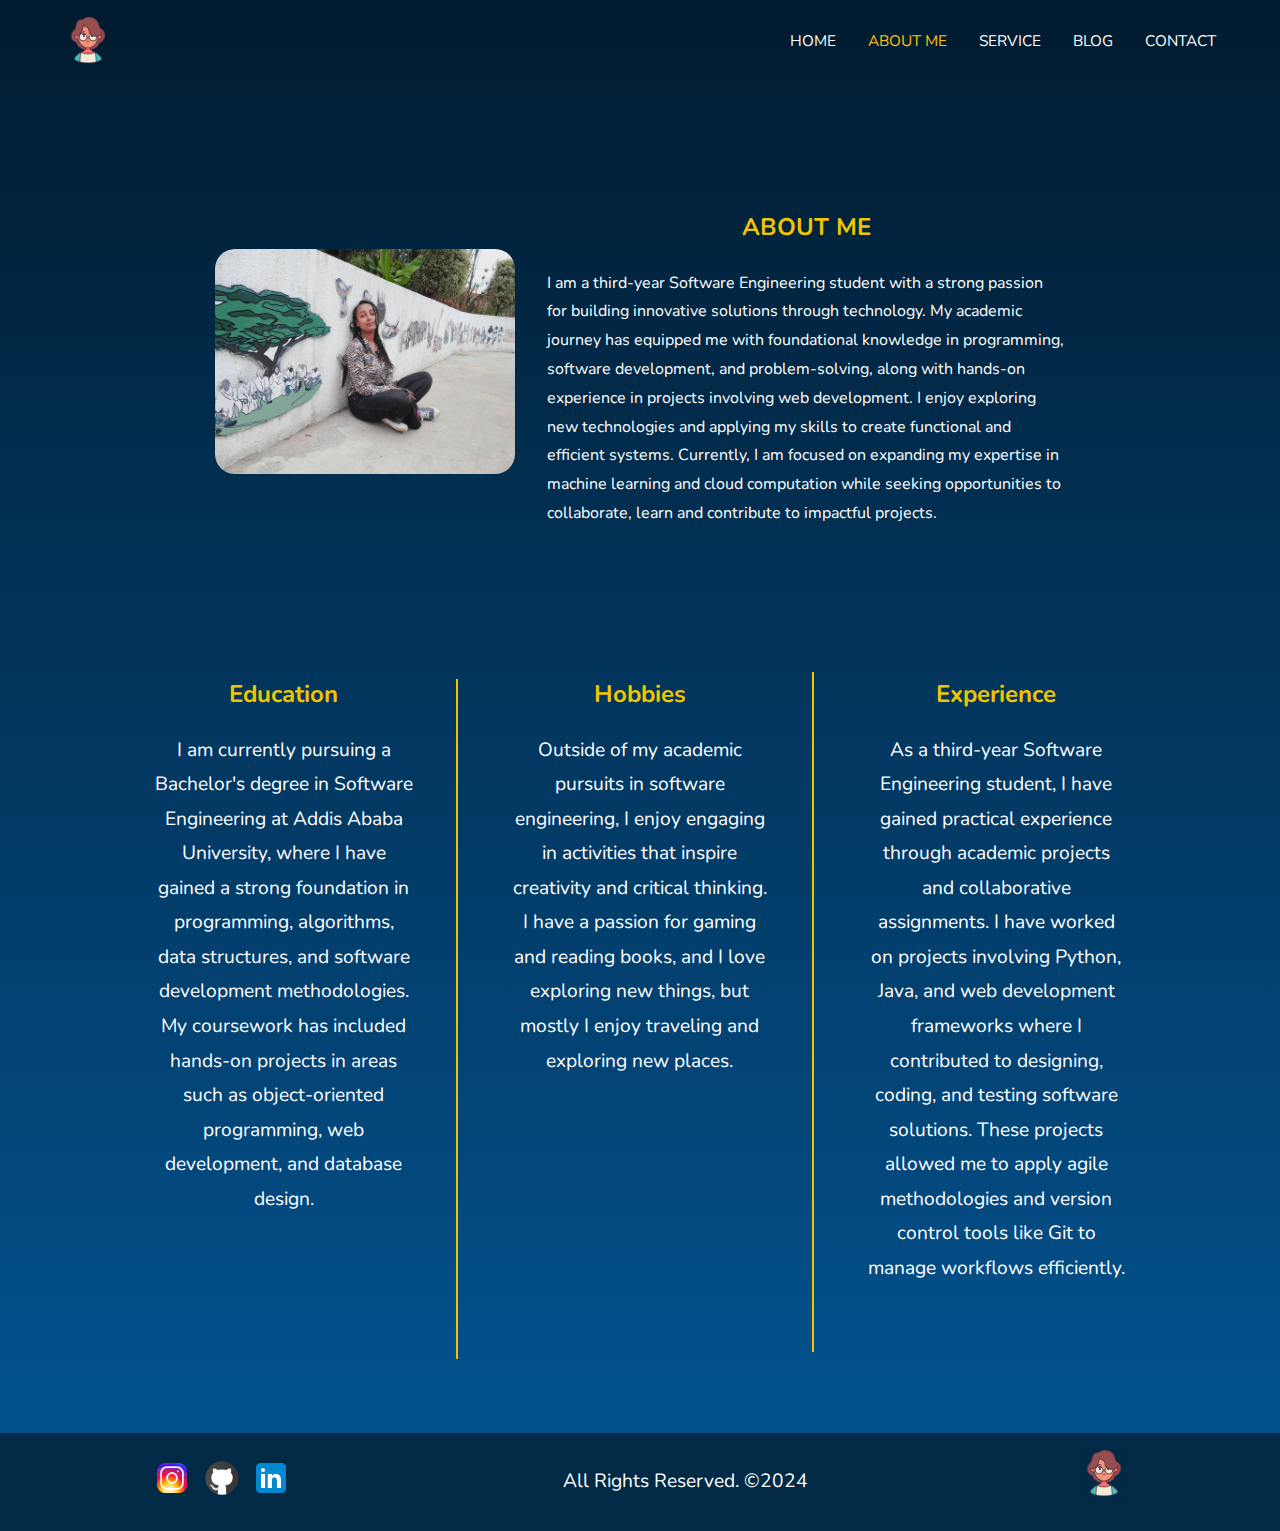
<file: about.html>
<!DOCTYPE html>
<html lang="en">

<head>
    <meta charset="UTF-8">
    <meta name="viewport" content="width=device-width, initial-scale=1.0">
    <title>Portfolio - About</title>
    <link rel="preconnect" href="https://fonts.googleapis.com">
    <link rel="preconnect" href="https://fonts.gstatic.com" crossorigin>
    <link
        href="https://fonts.googleapis.com/css2?family=Happy+Monkey&family=Nunito:ital,wght@0,200..1000;1,200..1000&display=swap"
        rel="stylesheet">
    <link rel="stylesheet" href="css/index.css">
    <link rel="stylesheet" href="css/about.css">
</head>

<body>
    <header>
        <nav class="desktop-nav">
            <img src="images/Woman (1).png" alt="Logo" class="logo">
            <div class="menu-icon">
                <div></div>
                <div></div>
                <div></div>
            </div>
            <ul>
                <li><a href="index.html">HOME</a></li>
                <li><a href="about.html" class="active">ABOUT ME</a></li>
                <li><a href="service.html">SERVICE</a></li>
                <li><a href="blog.html">BLOG</a></li>
                <li><a href="contact.html">CONTACT</a></li>
            </ul>
        </nav>
    </header>
    <main>
        <div class="about-container">
            <div class="imag">
                <img src="images/Background-profile.jpg" alt="Profile Picture">
            </div>

            <div class="about-content">
                <h2>ABOUT ME</h2>
                <p>I am a third-year Software Engineering student with a strong passion for building innovative
                    solutions
                    through technology. My academic journey has equipped me with foundational knowledge in programming,
                    software development, and problem-solving, along with hands-on experience in projects involving web
                    development. I enjoy exploring new technologies and applying my skills to create functional and
                    efficient systems. Currently, I am focused on expanding my expertise in machine learning and cloud
                    computation while seeking opportunities to collaborate, learn and contribute to impactful projects.
                </p>
            </div>
        </div>

        <div class="sections">
            <div class="section">
                <h3>Education</h3>
                <p>I am currently pursuing a Bachelor's degree in Software Engineering at Addis Ababa University, where
                    I
                    have gained a strong foundation in programming, algorithms, data structures, and software
                    development
                    methodologies. My coursework has included hands-on projects in areas such as object-oriented
                    programming, web development, and database design.</p>
            </div>

            <div class="section">
                <h3 class="center">Hobbies</h3>
                <p>Outside of my academic pursuits in software engineering, I enjoy engaging in activities that inspire
                    creativity and critical thinking. I have a passion for gaming and reading books, and I love
                    exploring
                    new things, but mostly I enjoy traveling and exploring new places.</p>
            </div>

            <div class="section">
                <h3>Experience</h3>
                <p>As a third-year Software Engineering student, I have gained practical experience through academic
                    projects and collaborative assignments. I have worked on projects involving Python, Java, and web
                    development frameworks where I contributed to designing, coding, and testing software solutions.
                    These
                    projects allowed me to apply agile methodologies and version control tools like Git to manage
                    workflows
                    efficiently.</p>
            </div>
        </div>
    </main>
    <footer>
        <div>
            <a href="https://www.instagram.com/tsedy_17/" target="_blank"><img src="images/icons8-instagram-48.png"
                    alt="Instagram Logo"></a>
            <a href="https://github.com/TsedenyaB" target="_blank"><img src="images/icons8-github-30.png"
                    alt="Github Logo"></a>
            <a href="https://www.linkedin.com/in/tsedenya-bazezew-85469b302?lipi=urn%3Ali%3Apage%3Ad_flagship3_profile_view_base_contact_details%3BPHuvpDv4RD6qdMaoxF9qiA%3D%3D"
                target="_blank"><img src="images/icons8-linkedin-48.png" alt="LinkedIn Logo"></a>
        </div>
        <p>All Rights Reserved. &copy;2024</p>
        <img src="images/Woman (1).png" alt="logo" class="logo">
    </footer>
    <script src="script/index.js"></script>
</body>

</html>
</file>
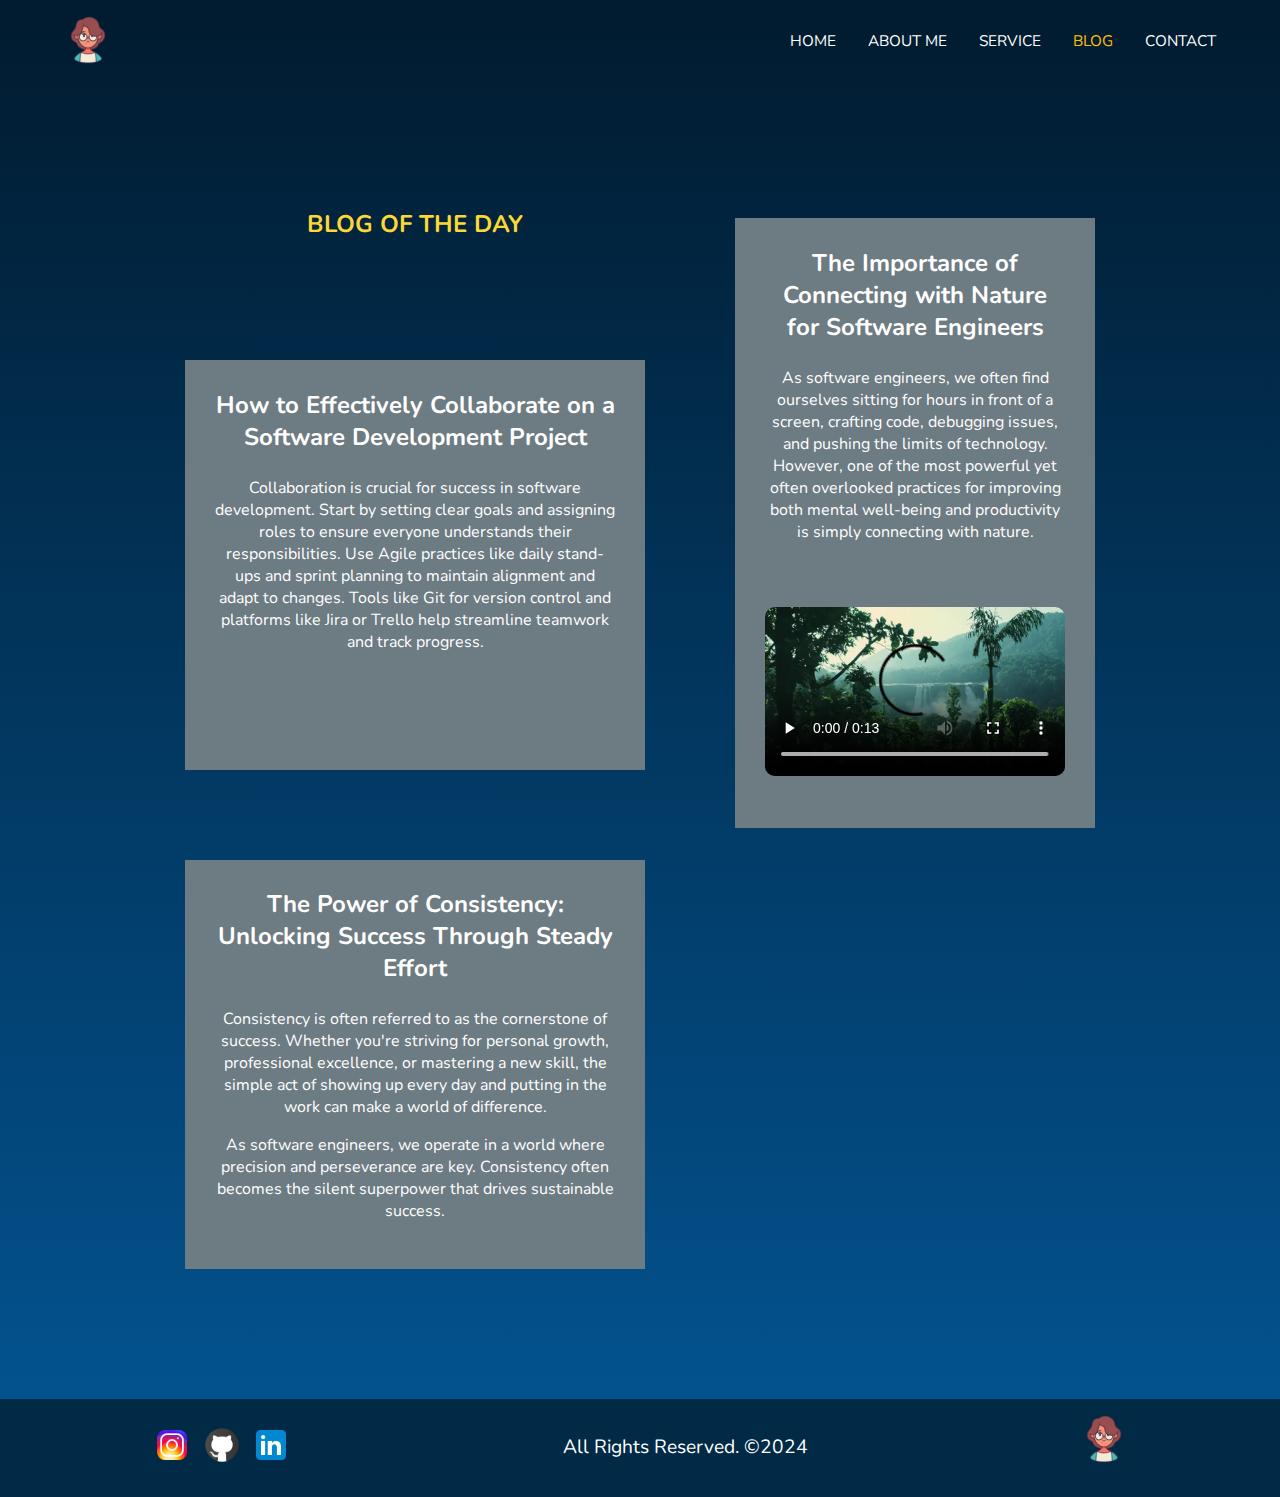
<file: blog.html>
<!DOCTYPE html>
<html lang="en">

<head>
    <meta charset="UTF-8">
    <meta name="viewport" content="width=device-width, initial-scale=1.0">
    <title>Portfolio - Blog</title>
    <link rel="preconnect" href="https://fonts.googleapis.com">
    <link rel="preconnect" href="https://fonts.gstatic.com" crossorigin>
    <link
        href="https://fonts.googleapis.com/css2?family=Happy+Monkey&family=Nunito:ital,wght@0,200..1000;1,200..1000&display=swap"
        rel="stylesheet">
    <link rel="stylesheet" href="css/index.css">
    <link rel="stylesheet" href="css/blog.css">
</head>

<body>
    <header>
        <nav class="desktop-nav">
            <img src="images/Woman (1).png" alt="Logo" class="logo">
            <div class="menu-icon">
                <div></div>
                <div></div>
                <div></div>
            </div>
            <ul>
                <li><a href="index.html">HOME</a></li>
                <li><a href="about.html">ABOUT ME</a></li>
                <li><a href="service.html">SERVICE</a></li>
                <li><a href="blog.html" class="active">BLOG</a></li>
                <li><a href="contact.html">CONTACT</a></li>
            </ul>
        </nav>
    </header>
    <main>
        <section class="blog-container">
            <div class="blog-column">
                <h2>BLOG OF THE DAY</h2>
                <div class="blog-box">
                    <h3>How to Effectively Collaborate on a Software Development Project</h3>
                    <p>
                        Collaboration is crucial for success in software development. Start by setting clear goals and
                        assigning roles to ensure everyone understands their responsibilities. Use Agile practices like
                        daily stand-ups and sprint planning to maintain alignment and adapt to changes. Tools like Git
                        for version control and platforms like Jira or Trello help streamline teamwork and track
                        progress.
                    </p>
                </div>
                <div class="blog-box">
                    <h3>The Power of Consistency: Unlocking Success Through Steady Effort</h3>
                    <p>
                        Consistency is often referred to as the cornerstone of success. Whether you're striving for
                        personal
                        growth, professional excellence, or mastering a new skill, the simple act of showing up every
                        day
                        and putting in the work can make a world of difference.
                    </p>
                    <p>
                        As software engineers, we operate in a world where precision and perseverance are key.
                        Consistency
                        often becomes the silent superpower that drives sustainable success.
                    </p>

                </div>
            </div>
            <div class="blog-box wide">
                <h3>The Importance of Connecting with Nature for Software Engineers</h3>
                <p>
                    As software engineers, we often find ourselves sitting for hours in front of a screen, crafting
                    code, debugging issues, and pushing the limits of technology. However, one of the most powerful
                    yet often overlooked practices for improving both mental well-being and productivity is simply
                    connecting with nature.
                </p>
                <video controls autoplay>
                    <source src="videos/nature.mp4" type="video/mp4">
                    Your browser does not support the video tag.
                </video>
            </div>
        </section>
    </main>
    <footer>
        <div>
            <a href="https://www.instagram.com/tsedy_17/" target="_blank"><img src="images/icons8-instagram-48.png"
                    alt="Instagram Logo"></a>
            <a href="https://github.com/TsedenyaB" target="_blank"><img src="images/icons8-github-30.png"
                    alt="Github Logo"></a>
            <a href="https://www.linkedin.com/in/tsedenya-bazezew-85469b302?lipi=urn%3Ali%3Apage%3Ad_flagship3_profile_view_base_contact_details%3BPHuvpDv4RD6qdMaoxF9qiA%3D%3D"
                target="_blank"><img src="images/icons8-linkedin-48.png" alt="LinkedIn Logo"></a>
        </div>
        <p>All Rights Reserved. &copy;2024</p>
        <img src="images/Woman (1).png" alt="logo" class="logo">
    </footer>
    <script src="script/index.js"></script>
</body>

</html>
</file>
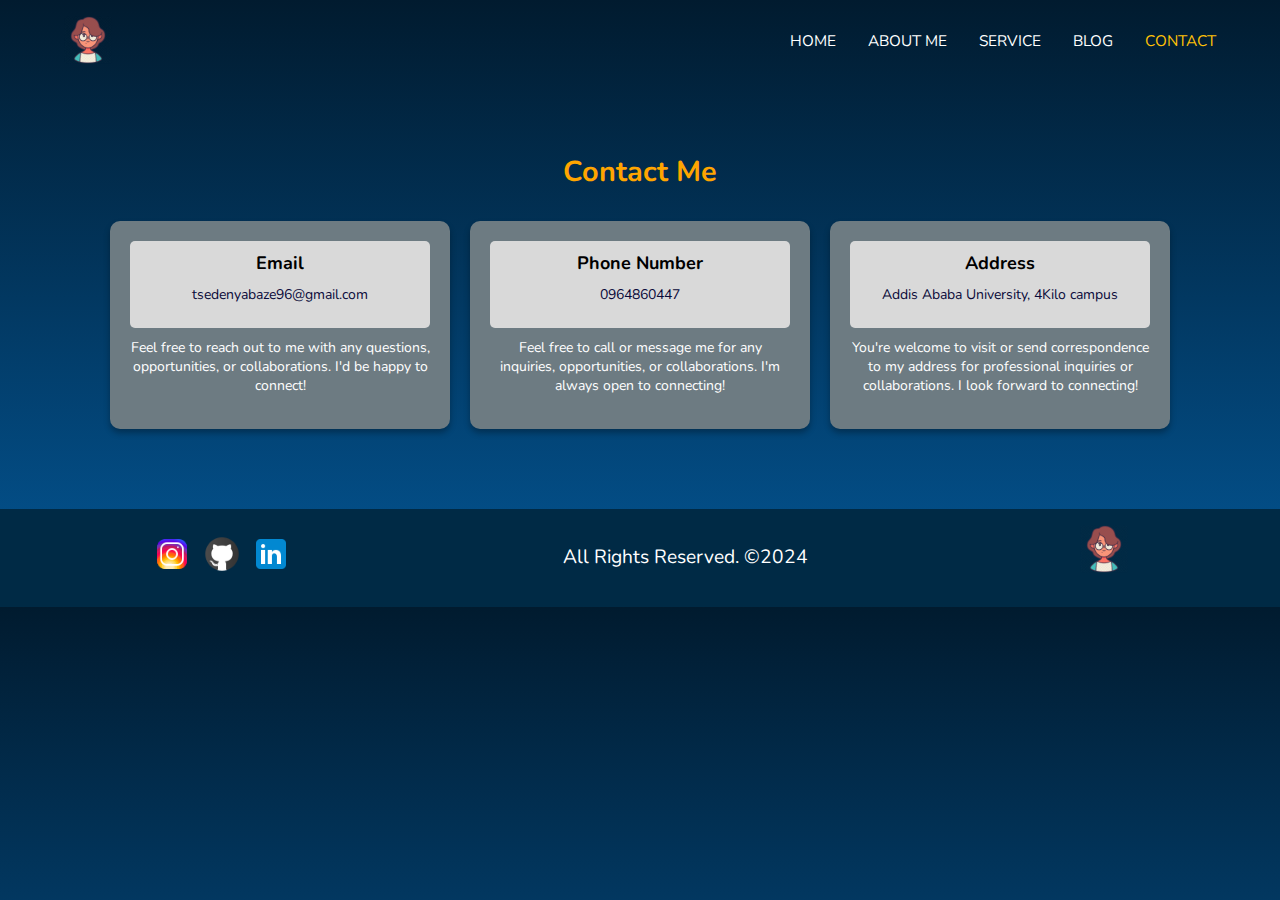
<file: contact.html>
<!DOCTYPE html>
<html lang="en">

<head>
    <meta charset="UTF-8">
    <meta name="viewport" content="width=device-width, initial-scale=1.0">
    <title>Contact - Portfolio</title>
    <link rel="preconnect" href="https://fonts.googleapis.com">
    <link rel="preconnect" href="https://fonts.gstatic.com" crossorigin>
    <link
        href="https://fonts.googleapis.com/css2?family=Happy+Monkey&family=Nunito:ital,wght@0,200..1000;1,200..1000&display=swap"
        rel="stylesheet">
    <link rel="stylesheet" href="css/index.css">
    <link rel="stylesheet" href="css/contact.css">
</head>

<body>
    <header>
        <nav class="desktop-nav">
            <img src="images/Woman (1).png" alt="Logo" class="logo">
            <div class="menu-icon">
                <div></div>
                <div></div>
                <div></div>
            </div>
            <ul>
                <li><a href="index.html">HOME</a></li>
                <li><a href="about.html">ABOUT ME</a></li>
                <li><a href="service.html">SERVICE</a></li>
                <li><a href="blog.html">BLOG</a></li>
                <li><a href="contact.html" class="active">CONTACT</a></li>
            </ul>
        </nav>
    </header>
    <main class="contact-section">
        <h2>Contact Me</h2>
        <div class="contact-cards">
            <section class="contacts">
                <div class="contact">
                    <h3>Email</h3>
                    <p>tsedenyabaze96@gmail.com</p>
                </div>
                <p>Feel free to reach out to me with any questions, opportunities, or collaborations. I'd be happy to
                    connect!</p>
            </section>
            <section class="contacts">
                <div class="contact">
                    <h3>Phone Number</h3>
                    <p>0964860447</p>
                </div>
                <p>Feel free to call or message me for any inquiries, opportunities, or collaborations. I'm always open
                    to connecting!</p>
            </section>
            <section class="contacts">
                <div class="contact">
                    <h3>Address</h3>
                    <p>Addis Ababa University, 4Kilo campus</p>
                </div>
                <p>You're welcome to visit or send correspondence to my address for professional inquiries or
                    collaborations. I look forward to connecting!</p>
            </section>
        </div>
    </main>
    <footer>
        <div>
            <a href="https://www.instagram.com/tsedy_17/" target="_blank"><img src="images/icons8-instagram-48.png"
                    alt="Instagram Logo"></a>
            <a href="https://github.com/TsedenyaB" target="_blank"><img src="images/icons8-github-30.png"
                    alt="Github Logo"></a>
            <a href="https://www.linkedin.com/in/tsedenya-bazezew-85469b302?lipi=urn%3Ali%3Apage%3Ad_flagship3_profile_view_base_contact_details%3BPHuvpDv4RD6qdMaoxF9qiA%3D%3D"
                target="_blank"><img src="images/icons8-linkedin-48.png" alt="LinkedIn Logo"></a>
        </div>
        <p>All Rights Reserved. &copy;2024</p>
        <img src="images/Woman (1).png" alt="logo" class="logo">
    </footer>
    <script src="script/index.js"></script>
</body>

</html>
</file>
<file: css/index.css>
html {
    scroll-behavior: smooth;
}

@keyframes fadeInUp {
    from {
        opacity: 0;
        transform: translateY(20px);
    }

    to {
        opacity: 1;
        transform: translateY(0);
    }
}

body {
    font-family: "Nunito", serif;
    margin: 0;
    padding: 0;
    background: linear-gradient(to bottom, #011B2F, #035695);
    font-size: clamp(1rem, 1.5vw, 1.2rem);
    color: white;
}

h1 {
    font-size: clamp(2rem, 4vw, 3rem);
}

h3 {
    font-size: clamp(1.2rem, 2vw, 1.5rem);
}

main {
    padding: 3rem 5%;
}

.logo {
    height: 3rem;
    width: 3rem;
}

nav {
    display: flex;
    justify-content: space-between;
    align-items: center;
    padding: 1rem 5%;
}

.menu-icon {
    display: none;
    cursor: pointer;
}

.menu-icon div {
    width: 1.5rem;
    height: 0.2rem;
    background-color: white;
    margin: 0.3rem 0;
}

nav ul {
    list-style: none;
    display: flex;
    gap: 2rem;
    margin: 0;
}

nav ul li {
    display: inline;
}

nav ul li a {
    text-decoration: none;
    color: white;
    font-size: clamp(0.9rem, 1.2vw, 1rem);
    position: relative;
    overflow: hidden;
}

nav ul li a.active {
    color: #ffc107;
}

nav ul li a:hover {
    color: #f0c500;
}

nav ul li a:hover::after {
    transform: scaleX(1);
    transform-origin: left;
}

nav ul li a::after {
    content: '';
    position: absolute;
    bottom: 0;
    left: 0;
    width: 100%;
    height: 2px;
    background-color: #f0c500;
    transform: scaleX(0);
    transition: transform 0.3s ease;
    transform-origin: right;
}

.name {
    text-align: center;
    margin-top: 3rem;
    margin-left: 3%;
}

.intro {
    display: flex;
    flex-wrap: wrap;
    justify-content: center;
    align-items: center;
    padding: 4rem 5%;
    gap: 2rem;
}

.intro .profile-img {
    width: 100%;
    max-width: 300px;
    aspect-ratio: 1 / 1;
    border-radius: 50%;
    overflow: hidden;
    margin: 0 auto;
}

.intro .profile-img img {
    width: 100%;
    height: 100%;
    object-fit: cover;
    transition: transform 0.3s ease;
}

.intro .profile-img img:hover {
    transform: scale(1.05);
}

.intro .name {
    text-align: center;
    margin: 0 auto;
}

.intro h1 {
    color: #ffc107;
}

.section1 {
    display: flex;
    justify-content: center;
    gap: 2rem;
    padding: 2rem;
    flex-wrap: wrap;
    animation: fadeInUp 1s ease-in-out;
}

.box {
    background-color: #6D7B82;
    padding: 1rem;
    border-radius: 10px;
    box-shadow: 0 4px 6px rgba(0, 0, 0, 0.2);
    text-align: center;
    flex: 1 1 calc(33.33% - 2rem);
    max-width: 18rem;
    min-width: 12rem;
    box-sizing: border-box;
    font-size: clamp(0.9rem, 1.2vw, 1rem);
}

.box .image {
    width: 100%;
    height: 10rem;
    object-fit: cover;
    transition: transform 0.3s ease;
    border-radius: 10px;
}

.box .image:hover {
    transform: scale(1.05);
}

.box h3 {
    margin: 1rem 0;
}

.box p {
    line-height: 1.5;
    color: #ffffff;
}

.box .btn-holder {
    display: flex;
    justify-content: center;
    align-items: flex-end;
}

.btn {
    background-color: #FFD358;
    border: none;
    color: #0a1f44;
    padding: 0.5rem 1.5rem;
    font-size: 1rem;
    font-weight: bold;
    cursor: pointer;
    border-radius: 50px;
    text-decoration: none;
}

.btn:hover {
    background-color: #ffc107;
}


footer {
    display: flex;
    justify-content: space-around;
    text-align: center;
    padding: 1rem;
    background-color: #002A45;
    color: white;
    margin-top: 2rem;
}

footer div {
    display: flex;
    justify-content: center;
    gap: 0.6rem;
    margin: 0.6rem 0;
}

footer a img {
    height: 2.5rem;
    width: 2.5rem;
}

footer div a {
    color: white;
}


@media (max-width: 800px) {
    nav ul {
        display: none;
        flex-direction: column;
        background-color: #1c345e;
        position: absolute;
        top: 70px;
        right: 0;
        width: 150px;
        padding: 10px 0 10px 50px;
        border-top: 2px solid #f0c500;
    }

    nav ul.show {
        display: flex;
    }

    .menu-icon {
        display: block;
    }
}
</file>
<file: css/about.css>
.about-container {
    display: flex;
    flex-direction: row;
    justify-content: center;
    align-items: center;
    gap: 2rem;
    text-align: left;
    padding: 5%;
}

.about-container img {
    border-radius: 20px;
    width: 100%;
    max-width: 300px;
    height: auto;
    object-fit: cover;
    transition: transform 0.3s ease, box-shadow 0.3s ease;
}

.about-container img:hover {
    transform: scale(1.05);
    box-shadow: 0 10px 20px rgba(0, 0, 0, 0.3);
}

.about-content {
    max-width: 50%;
    font-size: 1rem;
    line-height: 1.8;
}

.about-content h2 {
    color: #f0c500;
    text-align: center;
}

.sections {
    display: flex;
    flex-direction: row;
    justify-content: space-around;
    align-items: flex-start;
    text-align: center;
    padding: 3rem 5%;
    gap: 2rem;
    position: relative;
}

.section {
    max-width: 25%;
    line-height: 1.8;
    position: relative;
}

.section p {
    margin-top: 1rem;
}

.section h3 {
    color: #f0c500;
    margin-bottom: 1rem;
}

.section::after {
    content: '';
    position: absolute;
    width: 2px;
    height: 680px;
    background-color: #f0c500;
    right: -2.8rem;
    top: 5%;
}

.section:last-child::after {
    display: none;
}

@media (max-width: 768px) {
    .about-container {
        flex-direction: column;
        text-align: center;
    }

    .about-container img {
        width: 80%;
        margin-bottom: 1.5rem;
    }

    .about-content {
        max-width: 90%;
    }

    .sections {
        flex-direction: column;
        gap: 3rem;
        position: relative;
    }

    .section {
        max-width: 90%;
    }

    .section::after {
        display: none;
    }

}
</file>
<file: css/blog.css>
main {
    text-align: center;
    font-size: clamp(1rem, 1.5vw, 1rem);
}

h2 {
    color: #fdd835;
    margin: 30px 0;
    text-align: center;

}

.blog-container {
    display: flex;
    gap: 90px;
    justify-content: center;
    align-items: flex-start;
    margin: 50px 0;
}

.blog-column {
    display: flex;
    flex-direction: column;
    gap: 90px;
}

.blog-box {
    background: #6D7B82;
    padding: 0.3rem 1.875rem;
    width: 25rem;
    height: 25rem;
}

.blog-box.wide {
    width: 18.75rem;
    height: 37.5rem;
    margin-top: 2.5rem;
}

.blog-box video {
    margin-top: 3rem;
    width: 100%;
    border-radius: 10px;
    height: auto;
    object-fit: cover;
}

@media (min-width: 481px) and (max-width: 1000px) {
    .blog-box {
        width: 16rem;
        height: 30rem;
    }

    .blog-box.wide {
        width: 16rem;
        height: 40rem;
        margin-top: 2rem;
    }
}

@media (max-width: 480px) {
    .blog-container {
        flex-direction: column;
        align-items: center;
        gap: 1rem;
    }

    .blog-column {
        display: flex;
        justify-content: center;
        align-items: center;
    }

    .blog-box,
    .blog-box.wide {
        max-width: 60%;
        aspect-ratio: auto;
    }
}
</file>
<file: css/contact.css>
.contact-section {
    text-align: center;
}

.contact-section h2 {
    color: orange;
    margin-bottom: 30px;
}

.contact-cards {
    display: flex;
    justify-content: center;
    gap: 20px;
    flex-wrap: wrap;
}

.contacts {
    background-color: #6D7B82;
    color: black;
    border-radius: 10px;
    width: 300px;
    padding: 20px;
    box-shadow: 0 4px 6px rgba(0, 0, 0, 0.3);
}

.contacts h3 {
    margin: 0;
    font-size: 18px;
    font-weight: bold;
}

.contacts p {
    margin-top: 10px;
    font-size: 14px;
    color: #fff;
}

.contacts .contact {
    background-color: #D9D9D9;
    padding: 10px;
    border-radius: 5px;
    margin-bottom: 10px;
}

.contacts .contact p {
    color: #0a0a39;
}
</file>
